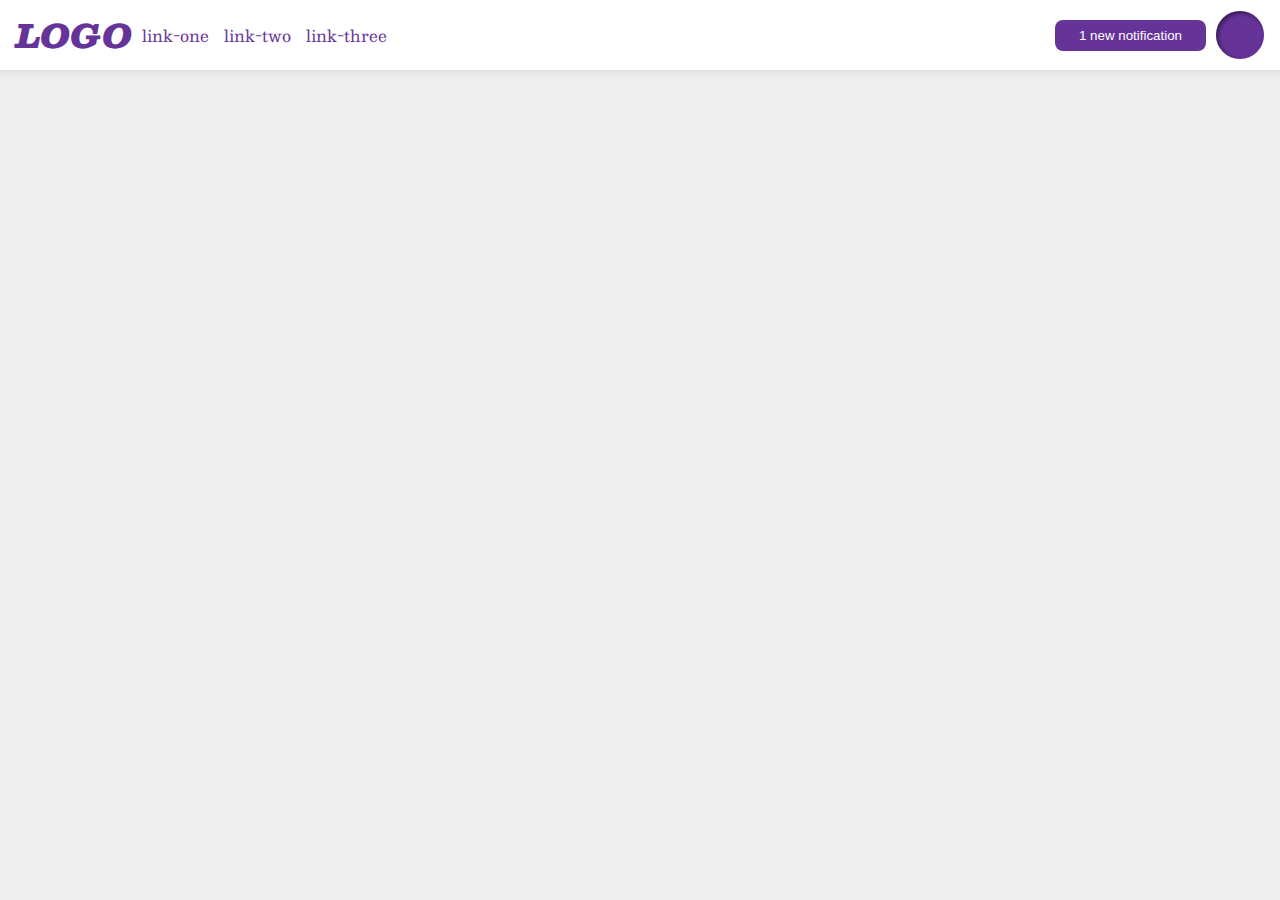
<file: flex/03-flex-header-2/index.html>
<!DOCTYPE html>
<html lang="en">
  <head>
    <meta charset="UTF-8">
    <meta http-equiv="X-UA-Compatible" content="IE=edge">
    <meta name="viewport" content="width=device-width, initial-scale=1.0">
    <title>Flex Header 2</title>
    <link rel="stylesheet" href="style.css">
  </head>
  <body>
    <div class="header">
      <div class="block">
        <div class="logo">
          LOGO
        </div>
        <ul class="links">
          <li><a href="google.com">link-one</a></li>
          <li><a href="google.com">link-two</a></li>
          <li><a href="google.com">link-three</a></li>
        </ul>
      </div>
      <div class="block">
        <button class="notifications">
          1 new notification
        </button>
        <div class="profile-image"></div>
      </div>
    </div>
  </body>
</html>
</file>
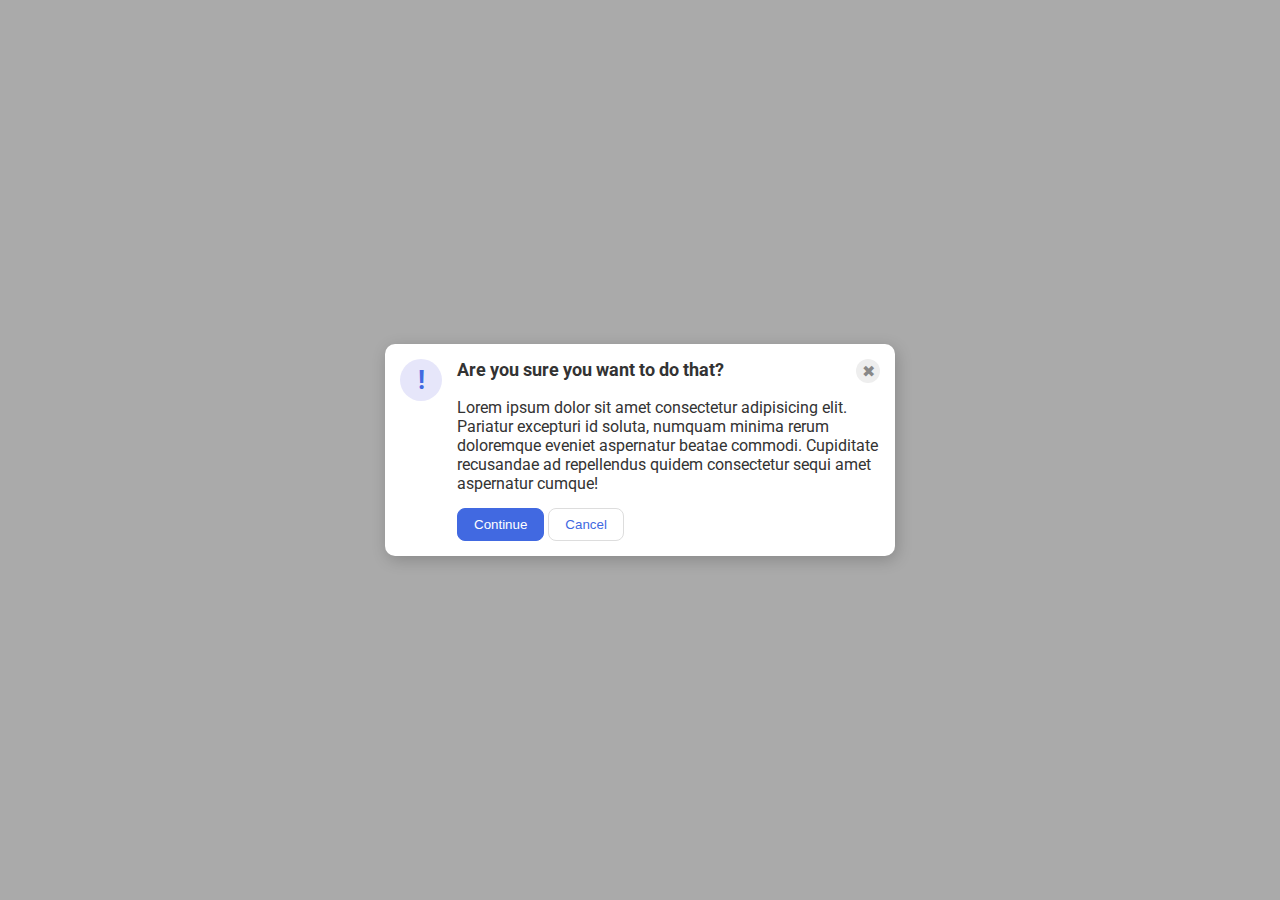
<file: flex/05-flex-modal/index.html>
<!DOCTYPE html>
<html lang="en">
  <head>
    <meta charset="UTF-8">
    <meta http-equiv="X-UA-Compatible" content="IE=edge">
    <meta name="viewport" content="width=device-width, initial-scale=1.0">
    <link rel="stylesheet" href="style.css">
    <title>Modal</title>
  </head>
  <body>
    <div class="modal">
      <div class="icon">!</div>
        <div class="text">
            <div class="top-row">
              <div class="header">Are you sure you want to do that?</div>
              <div class="close-button">✖</div>
            </div>
          <div class="text">Lorem ipsum dolor sit amet consectetur adipisicing elit. Pariatur excepturi id soluta, numquam minima rerum doloremque eveniet aspernatur beatae commodi. Cupiditate recusandae ad repellendus quidem consectetur sequi amet aspernatur cumque!</div>
            <div class="buttons">
              <button class="continue">Continue</button>
              <button class="cancel">Cancel</button>
            </div>
        </div>
    </div>
  </body>
</html>
</file>
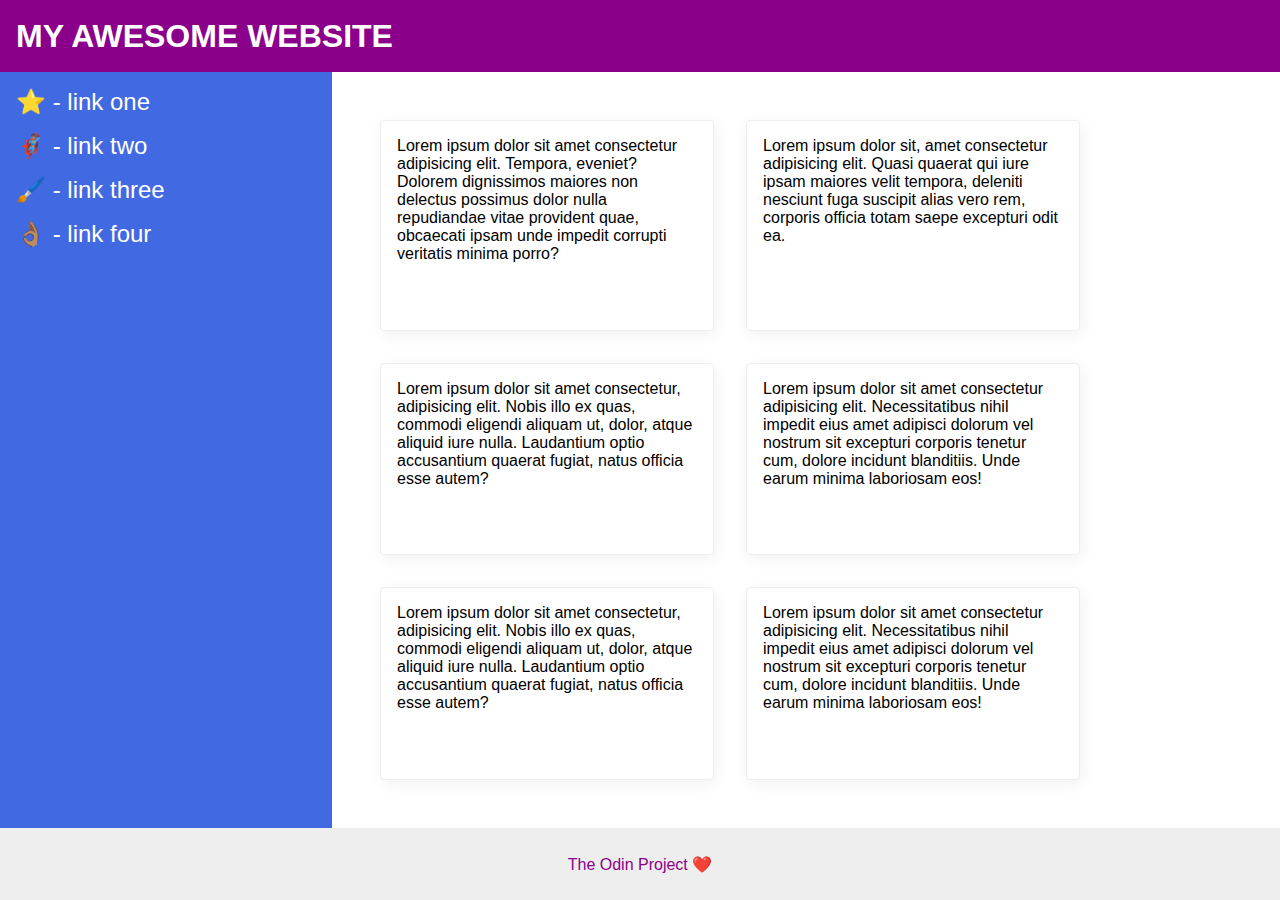
<file: flex/07-flex-layout-2/index.html>
<!DOCTYPE html>
<html lang="en">
  <head>
    <meta charset="UTF-8">
    <meta http-equiv="X-UA-Compatible" content="IE=edge">
    <meta name="viewport" content="width=device-width, initial-scale=1.0">
    <title>The Holy Grail</title>
    <link rel="stylesheet" href="style.css">
  </head>
  <body>
    <div class="header">
      MY AWESOME WEBSITE
    </div>
    <div class="main">
      
      <div class="sidebar">
        <ul>
          <li><a href="#">⭐ - link one</a></li>
          <li><a href="#">🦸🏽‍♂️ - link two</a></li>
          <li><a href="#">🖌️ - link three</a></li>
          <li><a href="#">👌🏽 - link four</a></li>
        </ul>
      </div>
        <div class="card-block">
    
          <div class="card">Lorem ipsum dolor sit amet consectetur adipisicing elit. Tempora, eveniet? Dolorem dignissimos maiores non delectus possimus dolor nulla repudiandae vitae provident quae, obcaecati ipsam unde impedit corrupti veritatis minima porro?</div>
          <div class="card">Lorem ipsum dolor sit, amet consectetur adipisicing elit. Quasi quaerat qui iure ipsam maiores velit tempora, deleniti nesciunt fuga suscipit alias vero rem, corporis officia totam saepe excepturi odit ea.</div>
          <div class="card">Lorem ipsum dolor sit amet consectetur, adipisicing elit. Nobis illo ex quas, commodi eligendi aliquam ut, dolor, atque aliquid iure nulla. Laudantium optio accusantium quaerat fugiat, natus officia esse autem?</div>
          <div class="card">Lorem ipsum dolor sit amet consectetur adipisicing elit. Necessitatibus nihil impedit eius amet adipisci dolorum vel nostrum sit excepturi corporis tenetur cum, dolore incidunt blanditiis. Unde earum minima laboriosam eos!</div>
          <div class="card">Lorem ipsum dolor sit amet consectetur, adipisicing elit. Nobis illo ex quas, commodi eligendi aliquam ut, dolor, atque aliquid iure nulla. Laudantium optio accusantium quaerat fugiat, natus officia esse autem?</div>
          <div class="card">Lorem ipsum dolor sit amet consectetur adipisicing elit. Necessitatibus nihil impedit eius amet adipisci dolorum vel nostrum sit excepturi corporis tenetur cum, dolore incidunt blanditiis. Unde earum minima laboriosam eos!</div>
        
        </div>
    </div>
    <div class="footer">
      The Odin Project ❤️
    </div>
  </body>
</html>
</file>
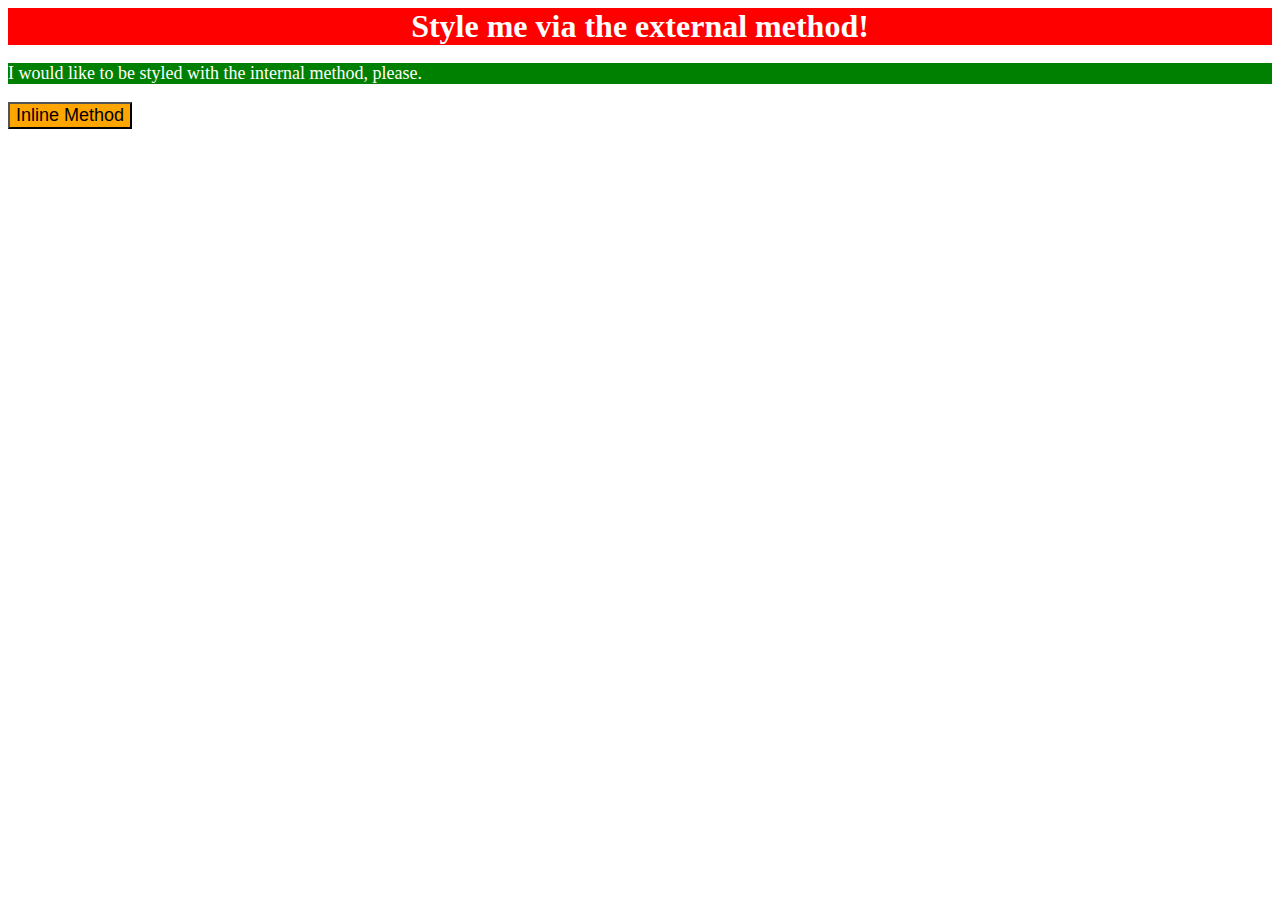
<file: foundations/01-css-methods/index.html>
<!DOCTYPE html>
<html lang="en">
  <head>
    <style>
      p {
        background-color: green;
        color: white;
        font-size: 18px;
      }
    </style>
    <link rel="stylesheet" href="./styles.css">
    <meta charset="UTF-8">
    <meta http-equiv="X-UA-Compatible" content="IE=edge">
    <meta name="viewport" content="width=device-width, initial-scale=1.0">
    <title>Methods for Adding CSS</title>
  </head>
  <body>
    <div>Style me via the external method!</div>
    <p>I would like to be styled with the internal method, please.</p>
    <button style="background-color: orange; font-size: 18px;">Inline Method</button>
  </body>
</html>
</file>
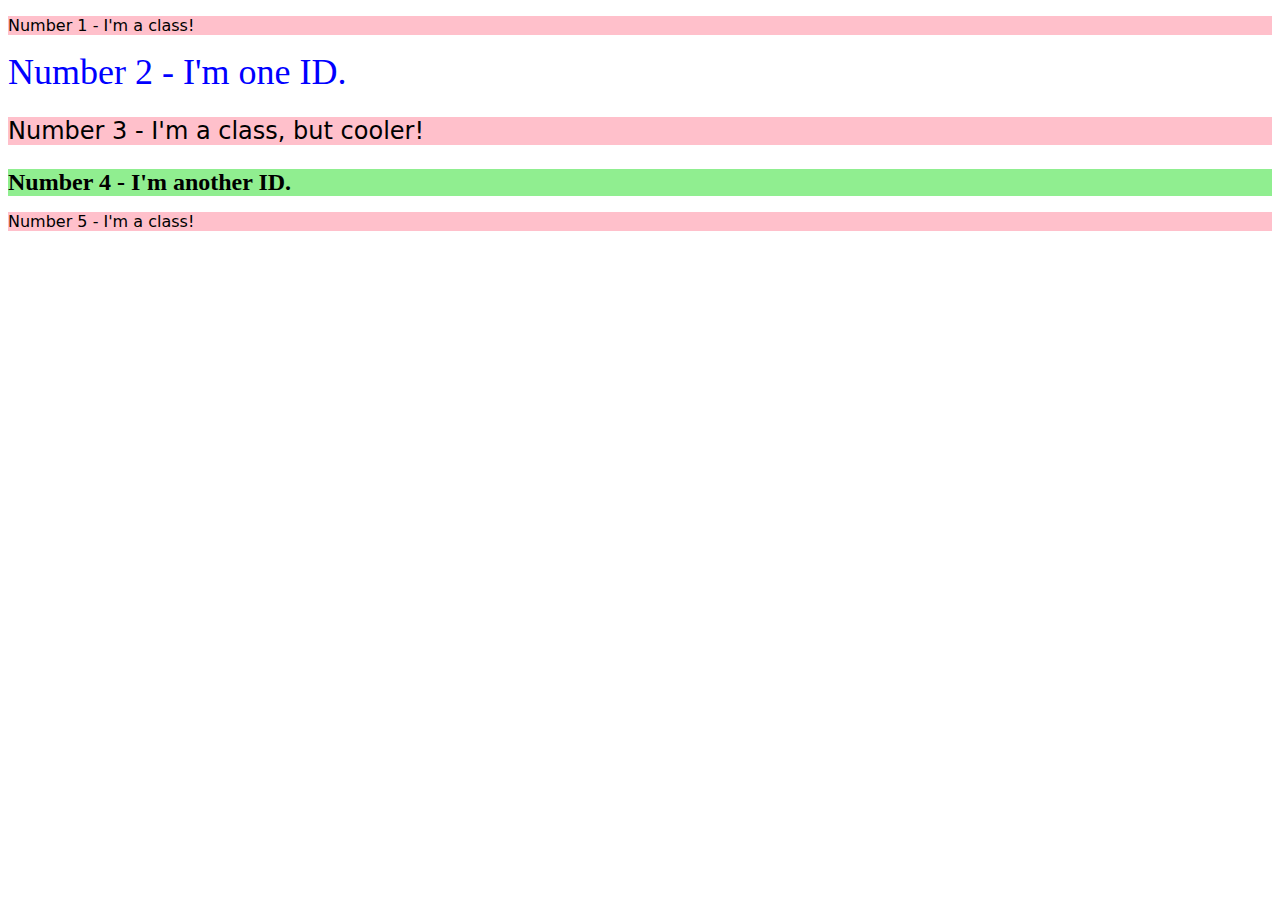
<file: foundations/02-class-id-selectors/index.html>
<!DOCTYPE html>
<html lang="en">
  <head>
    <meta charset="UTF-8">
    <meta http-equiv="X-UA-Compatible" content="IE=edge">
    <meta name="viewport" content="width=device-width, initial-scale=1.0">
    <title>Class and ID Selectors</title>
    <link rel="stylesheet" href="style.css">
  </head>
  <body>
    <p class="base">Number 1 - I'm a class!</p>
    <div id="id-one">Number 2 - I'm one ID.</div>
    <p class="base cooler">Number 3 - I'm a class, but cooler!</p>
    <div id="id-two">Number 4 - I'm another ID.</div>
    <p class="base">Number 5 - I'm a class!</p>
  </body>
</html>
</file>
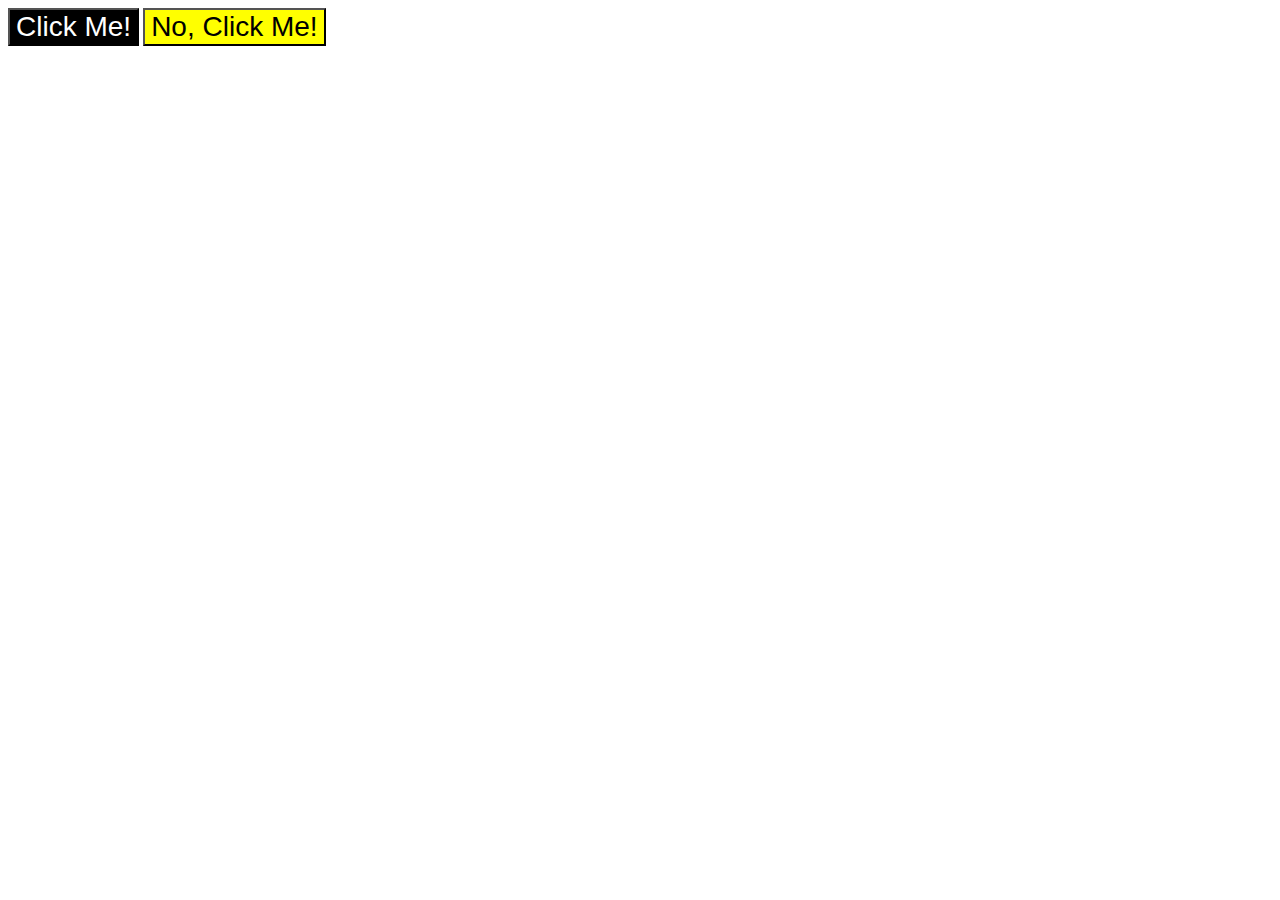
<file: foundations/03-grouping-selectors/index.html>
<!DOCTYPE html>
<html lang="en">
  <head>
    <meta charset="UTF-8">
    <meta http-equiv="X-UA-Compatible" content="IE=edge">
    <meta name="viewport" content="width=device-width, initial-scale=1.0">
    <title>Grouping Selectors</title>
    <link rel="stylesheet" href="style.css">
  </head>
  <body>
    <button class="button-one">Click Me!</button>
    <button class="button-two">No, Click Me!</button>
  </body>
</html>
</file>
<file: flex/03-flex-header-2/style.css>
/* this is some magical font-importing.  
you'll learn about it later. */
@import url('https://fonts.googleapis.com/css2?family=Besley:ital,wght@0,400;1,900&display=swap');

body {
  margin: 0;
  background: #eee;
  font-family: Besley, serif;
}

.header {
  background: white;
  border-bottom: 1px solid #ddd;
  box-shadow: 0 0 8px rgba(0,0,0,.1);
  display: flex;
  align-items: center;
  justify-content: space-between;
  padding: 8px 16px;
}

/* Making the left and right block */
.block {
  display: flex;
  justify-content: space-evenly;
  align-items: center;
  gap: 10px;
}

.profile-image {
  background: rebeccapurple;
  box-shadow: inset 2px 2px 4px rgba(0,0,0,.5);
  border-radius: 50%;
  width: 48px;
  height: 48px;
}

.logo {
  color: rebeccapurple;
  font-size: 32px;
  font-weight: 900;
  font-style: italic;
}

button {
  border: none;
  border-radius: 8px;
  background: rebeccapurple;
  color: white;
  padding: 8px 24px;
}

a {
  /* this removes the line under our links */
  text-decoration: none;
  color: rebeccapurple;
}

ul {
  list-style-type: none;
  padding: 0%;
  margin: 0;
  display: flex;
  gap: 15px;
}
</file>
<file: flex/05-flex-modal/style.css>
@import url('https://fonts.googleapis.com/css2?family=Roboto:wght@400;700&display=swap');

html, body {
  height: 100%;
}

body {
  font-family: Roboto, sans-serif;
  margin: 0;
  background: #aaa;
  color: #333;
  /* I'll give you this one for free lol */
  display: flex;
  align-items: center;
  justify-content: center;
  flex-shrink: 0;
}

div.top-row {
  display: flex;
  justify-content: space-between;
}

div.text {
  display: flex;
  flex-direction: column;
  gap: 15px;
}

.modal {
  background: white;
  width: 480px;
  border-radius: 10px;
  box-shadow: 2px 4px 16px rgba(0,0,0,.2);
  padding: 15px;
  display: flex;
  gap: 15px;
}

.header {
  font-size: large;
  font-weight: bold;
}

.icon {
  color: royalblue;
  font-size: 26px;
  font-weight: 700;
  background: lavender;
  width: 42px;
  height: 42px;
  border-radius: 50%;
  display: flex;
  flex-shrink: 0;
  align-items: center;
  justify-content: center;
}

.close-button {
  background: #eee;
  border-radius: 50%;
  color: #888;
  font-weight: 400;
  font-size: 16px;
  height: 24px;
  width: 24px;
  display: flex;
  flex-shrink: 0;
  align-items: center;
  justify-content: center;
}

button {
  padding: 8px 16px;
  border-radius: 8px;
}

button.continue {
  background: royalblue;
  border: 1px solid royalblue;
  color: white;
}

button.cancel {
  background: white;
  border: 1px solid #ddd;
  color: royalblue;
}
</file>
<file: flex/07-flex-layout-2/style.css>
body {
  font-family: -apple-system, BlinkMacSystemFont, 'Segoe UI', Roboto, Oxygen, Ubuntu, Cantarell, 'Open Sans', 'Helvetica Neue', sans-serif;
  margin: 0;
  min-height: 100vh;
  display: flex;
  flex-direction: column;
}

.header {
  height: 72px;
  background: darkmagenta;
  color: white;
  font-weight: 900;
  font-size: 32px;
  display: flex;
  align-items: center;
  padding-left: 16px;
}

.footer {
  height: 72px;
  background: #eee;
  color: darkmagenta;
  display: flex;
  align-items: center;
  justify-content: center;
}

.main {
  display: flex;
  flex-grow: 1;
}

.sidebar {
  width: 300px;
  background: royalblue;
  flex-shrink: 0;
  padding: 16px;
}

.card-block {
  display: flex;
  flex-wrap: wrap;
  justify-content: flex-start;
  padding: 32px;
}

.card {
  border: 1px solid #eee;
  box-shadow: 2px 4px 16px rgba(0,0,0,.06);
  border-radius: 4px;
  padding: 16px;
  margin: 16px;
  width: 300px;
}

a {
  color: white;
  font-size: 24px;
  text-decoration: none;
}

ul {
  list-style-type: none;
  margin: 0;
  padding: 0;
}

li {
  margin-bottom: 16px;
}
</file>
<file: foundations/01-css-methods/styles.css>
div {
   background-color: red;
   color: white; 
   font-size: 32px;
   font-weight: bold;
   text-align: center;
}
</file>
<file: foundations/02-class-id-selectors/style.css>
.base {
    background-color: pink;
    font-family: Verdana, DejaVu Sans, sans-serif;
}

.base.cooler {
    font-size: 24px;
}

#id-one {
    color: blue;
    font-size: 36px;
}

#id-two {
    background-color: lightgreen;
    font-size: 24px;
    font-weight: bold;
}
</file>
<file: foundations/03-grouping-selectors/style.css>
.button-one, 
.button-two {
    font-size: 28px;
    font-family: Helvetica, 'Times New Roman', sans-serif;
}

.button-one {
    background-color: black;
    color: white;
}

.button-two {
    background-color: yellow;
}
</file>
